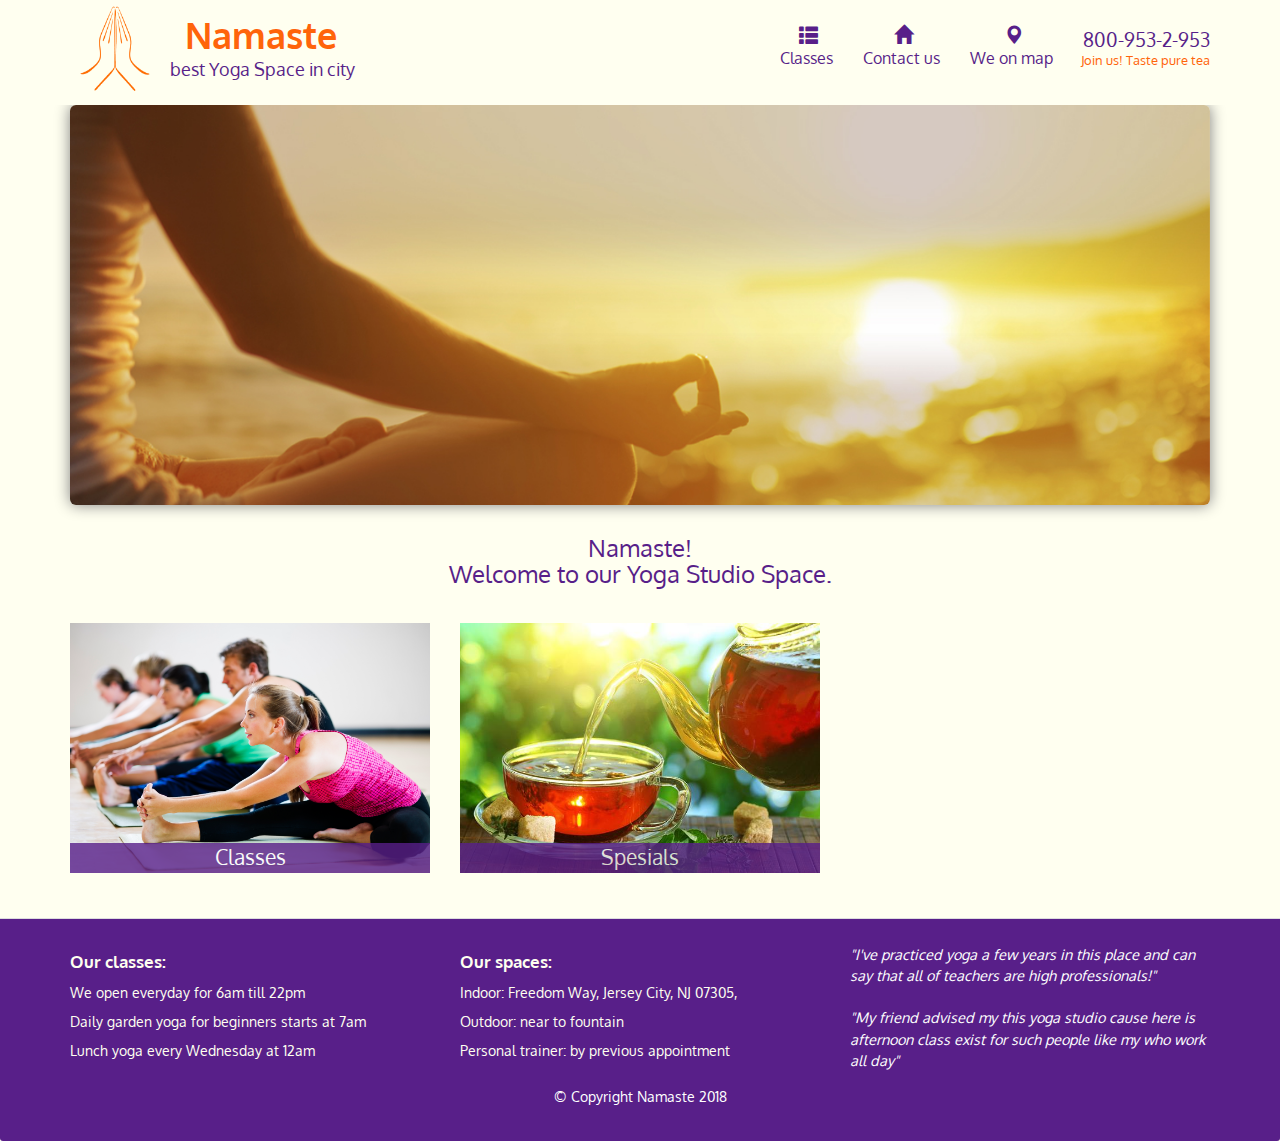
<file: index.html>
<!DOCTYPE html>
<html lang="en">
<head>
    <meta charset="utf-8"/>

    <meta http-equiv="X-UA-Compatible" content="IE=edge">
    <meta name="viewport" content="width=device-width, initial-scale=1">
    <title>NamasteBook</title>
    <link rel="stylesheet" href="css/bootstrap.min.css">
    <link rel="stylesheet" href="css/style.css">
    <link href="https://fonts.googleapis.com/css?family=Oxygen:300,400,700" rel="stylesheet">
</head>
<body>
<header>
    <nav id="header-nav" class="navbar navbar-default">
        <div class="container">
            <div class="navbar-header">
                <a href="index.html" class="pull-left visible-md visible-lg">
                    <div id="logo-img"></div>
                </a>
                <div class="navbar-brand">
                    <a href="index.html">
                        <h1>Namaste</h1>
                    </a>
                    <h2 class="hidden-xs">best Yoga Space in city</h2>
                    <h2 class="visible-xs">your yoga space</h2>
                </div>


                <button id="navbarToggle" type="button" class="navbar-toggle collapsed" data-toggle="collapse"
                        data-target="#collapsable-nav" aria-expanded="false">
                    <span class="sr-only">Toggle navigation</span>
                    <span class="icon-bar"></span>
                    <span class="icon-bar"></span>
                    <span class="icon-bar"></span>
                </button>
            </div>
            <div id="collapsable-nav" class="collapse navbar-collapse">
                <ul id="nav-list" class="nav navbar-nav navbar-right">
                    <li id="navHomebuttom" class="visible-xs active">
                        <a href="index.html"> <span class="glyphicon glyphicon-home"></span>Home
                        </a>
                    </li>
                    <li>
                        <a href="classes.html">
                            <span class="glyphicon glyphicon-th-list"></span>
                            <br class="hidden-xs">Classes
                        </a>
                    </li>
                    <li>
                        <a href="contact-us.html">
                            <span class="glyphicon glyphicon-home"></span>
                            <br class="hidden-xs">Contact us
                        </a>
                    </li>
                    <li>
                        <a href="map.html">
                            <span class="glyphicon glyphicon-map-marker"></span>
                            <br class="hidden-xs">We on map
                        </a>
                    </li>

                    <li id="phone" class="hidden-xs">
                        <a href="tel:800-953-2-953"><span>800-953-2-953</span>
                        </a>
                        <div>Join us! Taste pure tea</div>
                    </li>
                </ul>
            </div>


        </div>
    </nav>
</header>

<div id="call-btn" class="visible-xs">
    <a class="btn" href="tel:800-923-0-923"> <span class="glyphicon glyphicon-earphone"></span> 800-923-0-923</a>
</div>
<div id="xs-tea" class="text-center visible-xs">Free pure ceylon tea
</div>

<div id="main content" class="container">
    <div class="jumbotron">
        <img src="img/yoga768.jpg" alt="picture of Yogaspace" class="img-responsive visible-xs">
    </div>
    <div id="smalltext">
        <h3 style="text-align: center;">Namaste!<br>
            Welcome to our Yoga Studio Space.</h3>
    </div>
    <div id="home-tiles" class="row">
        <div class="col-md-4 col-sm-6 col-xs-12">
            <a href="classes.html">
                <div id="menu-tile"><span>Classes</span></div>
            </a>
        </div>

        <div class="col-md-4 col-sm-6 col-xs-12">
            <a href="classes.html">
                <div id="specials-tile"><span>Spesials</span></div>
            </a>
        </div>

        <div class="col-md-4 col-sm-12 col-xs-12">
            <a href="https://goo.gl/maps/MhmD2VG9BgB2" target="_blank">
                <div id="map-tile">
                    <iframe src="https://www.google.com/maps/embed?pb=!1m18!1m12!1m3!1d96765.32507429001!2d-74.1195658179493!3d40.719856639356095!2m3!1f0!2f0!3f0!3m2!1i1024!2i768!4f13.1!3m3!1m2!1s0x0%3A0xbd6035c2e0daafcc!2z0J_QsNGA0Log0JvQuNCx0LXRgNGC0Lgg0KHRgtGN0LnRgg!5e0!3m2!1sru!2sua!4v1479238368407"
                            width="100%" height="250" frameborder="0" style="border:0" allowfullscreen></iframe>
                    <span>map</span></div>

            </a>
        </div>
    </div>
</div>

<footer class="panel-footer">
    <div class="container">
        <div class="row">
            <section id="hours" class="col-sm-4">
                <span>Our classes:</span><br>
                We open everyday for 6am till 22pm<br>
                Daily garden yoga for beginners starts at 7am<br>
                Lunch yoga every Wednesday at 12am
                <hr class="visible-xs">
            </section>
            <section id="adress" class="col-sm-4">
                <span>Our spaces:</span><br>
                Indoor: Freedom Way, Jersey City, NJ 07305, <br>
                Outdoor: near to fountain<br>
                Personal trainer: by previous appointment
                <hr class="visible-xs">
            </section>
            <section id="testimonials" class="col-sm-4">
                <p>"I've practiced yoga a few years in this place and can say that all of teachers are high
                    professionals!"
                <p>
                <p>"My friend advised my this yoga studio cause here is afternoon class exist for such people like my
                    who work all day"</p>
            </section>
        </div>
        <div class="row">
            <div class="text-center">&copy; Copyright Namaste 2018</div>
        </div>
    </div>
</footer>

<script src="js/jquery-3.1.1.min.js"></script>
<script src="js/bootstrap.min.js"></script>
<script src="js/script.js"></script>

</body>
</html>
</file>
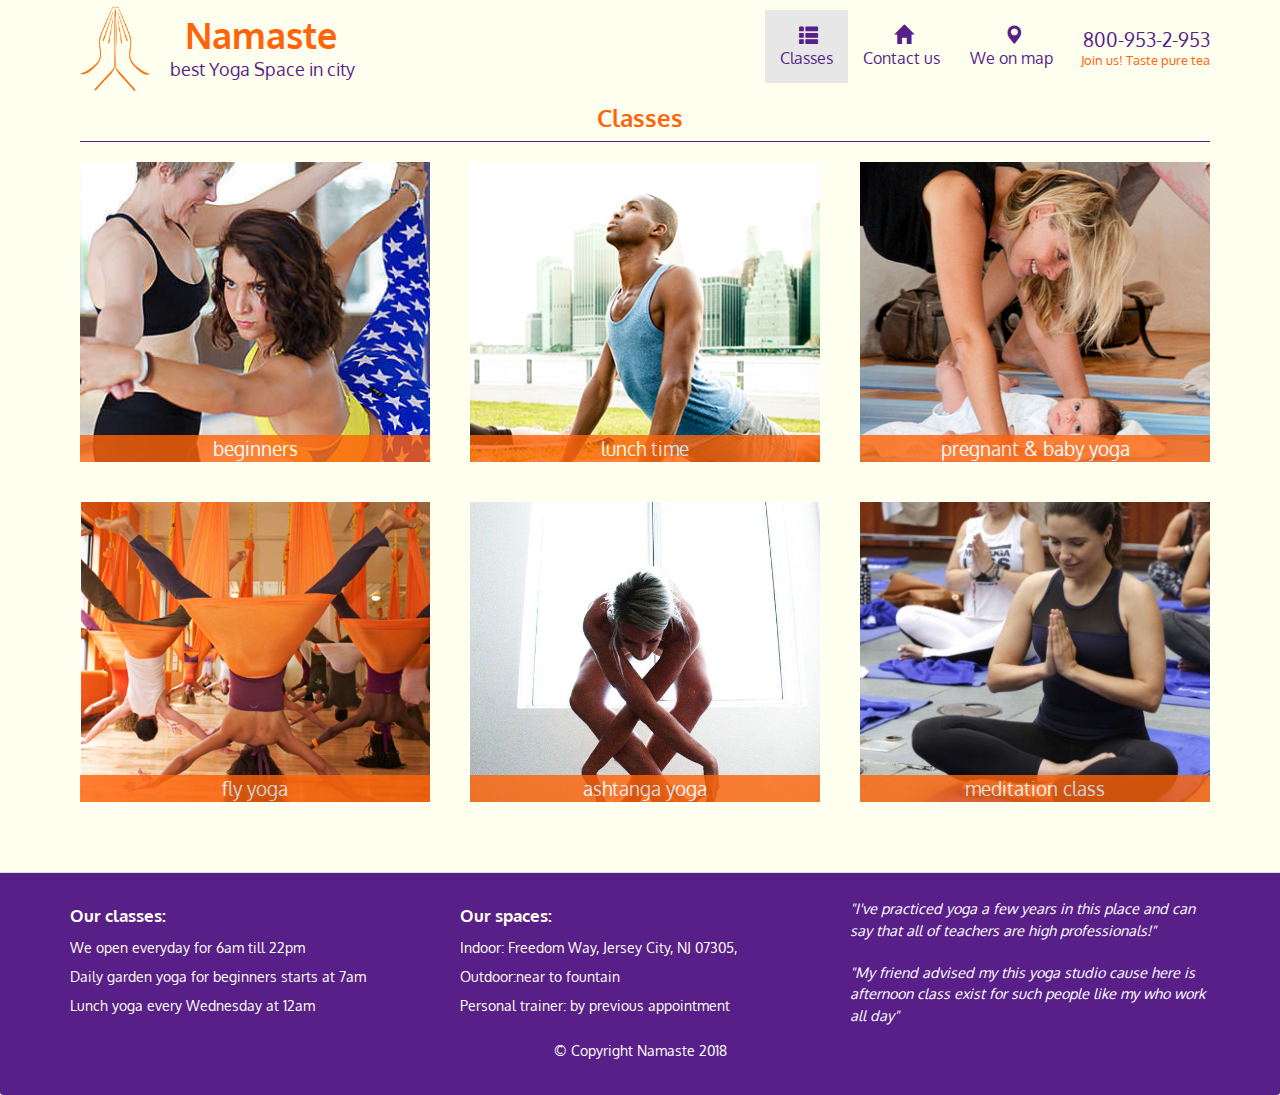
<file: classes.html>
<!DOCTYPE html>
<html lang="en">
<head>
    <meta charset="utf-8"/>

    <meta http-equiv="X-UA-Compatible" content="IE=edge">
    <meta name="viewport" content="width=device-width, initial-scale=1">
    <title>NamasteBook</title>
    <link rel="stylesheet" href="css/bootstrap.min.css">
    <link rel="stylesheet" href="css/style.css">
    <link href="https://fonts.googleapis.com/css?family=Oxygen:300,400,700" rel="stylesheet">
</head>
<body>
<header>
    <nav id="header-nav" class="navbar navbar-default">
        <div class="container">
            <div class="navbar-header">
                <a href="index.html" class="pull-left visible-md visible-lg">
                    <div id="logo-img"></div>
                </a>
                <div class="navbar-brand">
                    <a href="index.html">
                        <h1>Namaste</h1>
                    </a>
                    <h2 class="hidden-xs">best Yoga Space in city</h2>
                    <h2 class="visible-xs">your yoga space</h2>
                </div>


                <button type="button" class="navbar-toggle collapsed" data-toggle="collapse"
                        data-target="#collapsable-nav" aria-expanded="false">
                    <span class="sr-only">Toggle navigation</span>
                    <span class="icon-bar"></span>
                    <span class="icon-bar"></span>
                    <span class="icon-bar"></span>
                </button>
            </div>
            <div id="collapsable-nav" class="collapse navbar-collapse">
                <ul id="nav-list" class="nav navbar-nav navbar-right">
                    <li class="visible-xs">
                        <a href="index.html"> <span class="glyphicon glyphicon-home"></span>Home
                        </a>
                    </li>
                    <li class="active">
                        <a href="classes.html">
                            <span class="glyphicon glyphicon-th-list"></span>
                            <br class="hidden-xs">Classes
                        </a>
                    </li>
                    <li>
                        <a href="contact-us.html">
                            <span class="glyphicon glyphicon-home"></span>
                            <br class="hidden-xs">Contact us
                        </a>
                    </li>
                    <li>
                        <a href="map.html">
                            <span class="glyphicon glyphicon-map-marker"></span>
                            <br class="hidden-xs">We on map
                        </a>
                    </li>

                    <li id="phone" class="hidden-xs">
                        <a href="tel:800-953-2-953"><span>800-953-2-953</span>
                        </a>
                        <div>Join us! Taste pure tea</div>
                    </li>
                </ul>
            </div>


        </div>
    </nav>
</header>

<div id="call-btn" class="visible-xs">
    <a class="btn" href="tel:800-923-0-923"> <span class="glyphicon glyphicon-earphone"></span> 800-923-0-923</a>
</div>
<div id="xs-tea" class="text-center visible-xs">Free pure ceylon tea
</div>

<div id="main content" class="container">
    <h3 id="classes" class="text-center">Classes</h3>
    <hr class="classes-line">
    <section class="row">
        <div class="col-md-4 col-ssm-6">
            <a href="masters.html">
                <div class="classes-tile"><img src="img/beginners.jpg">
                    <span>Beginners</span>
                </div>
            </a>
        </div>
        <div class="col-md-4 col-ssm-6">
            <a href="masters.html">
                <div class="classes-tile"><img src="img/lunch.jpg">
                    <span>Lunch time</span>
                </div>
            </a>
        </div>
        <div class="col-md-4 col-ssm-6">
            <a href="masters.html">
                <div class="classes-tile"><img src="img/babyyoga.jpg">
                    <span>Pregnant & Baby Yoga</span>
                </div>
            </a>
        </div>
        <div class="col-md-4 col-ssm-6">
            <a href="masters.html">
                <div class="classes-tile"><img src="img/flyyoga.png">
                    <span>Fly Yoga</span>
                </div>
            </a>
        </div>
        <div class="col-md-4 col-ssm-6">
            <a href="masters.html">
                <div class="classes-tile"><img src="img/yogalunchtime.jpg">
                    <span>Ashtanga Yoga</span>
                </div>
            </a>
        </div>
        <div class="col-md-4 col-ssm-6">
            <a href="masters.html">
                <div class="classes-tile"><img src="img/meditation.jpg">
                    <span>Meditation Class</span>
                </div>
            </a>
        </div>
    </section>
</div>

<footer class="panel-footer">
    <div class="container">
        <div class="row">
            <section id="hours" class="col-sm-4">
                <span>Our classes:</span><br>
                We open everyday for 6am till 22pm<br>
                Daily garden yoga for beginners starts at 7am<br>
                Lunch yoga every Wednesday at 12am
                <hr class="visible-xs">
            </section>
            <section id="adress" class="col-sm-4">
                <span>Our spaces:</span><br>
                Indoor: Freedom Way, Jersey City, NJ 07305, <br>
                Outdoor:near to fountain<br>
                Personal trainer: by previous appointment
                <hr class="visible-xs">
            </section>
            <section id="testimonials" class="col-sm-4">
                <p>"I've practiced yoga a few years in this place and can say that all of teachers are high
                    professionals!"
                <p>
                <p>"My friend advised my this yoga studio cause here is afternoon class exist for such people like my
                    who work all day"</p>
            </section>
        </div>
        <div class="row">
            <div class="text-center">&copy; Copyright Namaste 2018</div>
        </div>
    </div>
</footer>

<script src="js/jquery-3.1.1.min.js"></script>
<script src="js/bootstrap.min.js"></script>
<script src="js/script.js"></script>

</body>
</html>
</file>
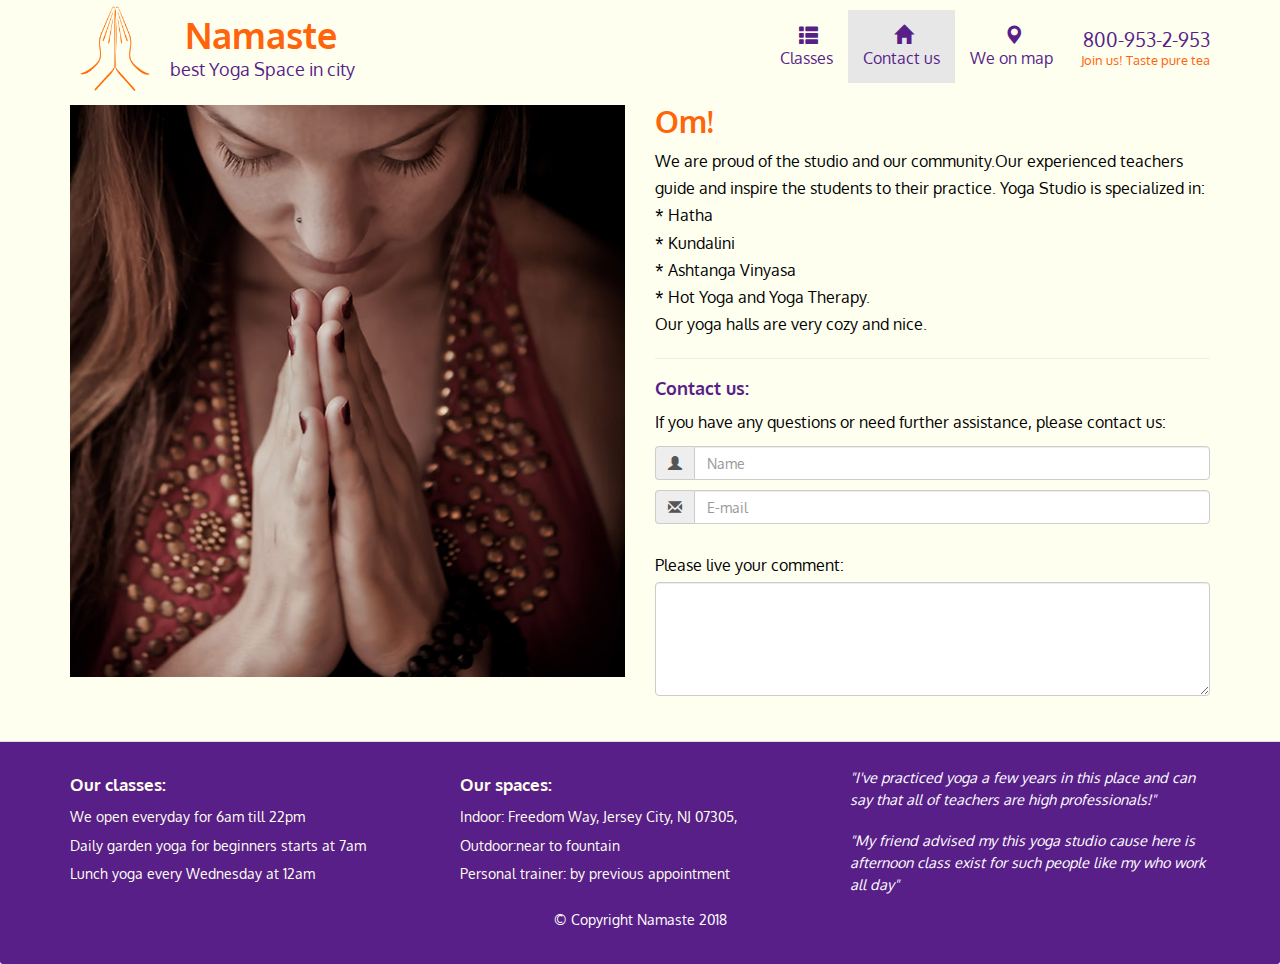
<file: contact-us.html>
<!DOCTYPE html>
<html lang="en">
<head>
    <meta charset="utf-8"/>

    <meta http-equiv="X-UA-Compatible" content="IE=edge">
    <meta name="viewport" content="width=device-width, initial-scale=1">
    <title>NamasteBook</title>
    <link rel="stylesheet" href="css/bootstrap.min.css">
    <link rel="stylesheet" href="css/style.css">
    <link href="https://fonts.googleapis.com/css?family=Oxygen:300,400,700" rel="stylesheet">
</head>
<body>
<header>
    <nav id="header-nav" class="navbar navbar-default">
        <div class="container">
            <div class="navbar-header">
                <a href="index.html" class="pull-left visible-md visible-lg">
                    <div id="logo-img"></div>
                </a>
                <div class="navbar-brand">
                    <a href="index.html">
                        <h1>Namaste</h1>
                    </a>
                    <h2 class="hidden-xs">best Yoga Space in city</h2>
                    <h2 class="visible-xs">your yoga space</h2>
                </div>


                <button id="navbarToggle" type="button" class="navbar-toggle collapsed" data-toggle="collapse"
                        data-target="#collapsable-nav" aria-expanded="false">
                    <span class="sr-only">Toggle navigation</span>
                    <span class="icon-bar"></span>
                    <span class="icon-bar"></span>
                    <span class="icon-bar"></span>
                </button>
            </div>
            <div id="collapsable-nav" class="collapse navbar-collapse">
                <ul id="nav-list" class="nav navbar-nav navbar-right">
                    <li id="navHomebuttom" class="visible-xs ">
                        <a href="index.html"> <span class="glyphicon glyphicon-home"></span>Home
                        </a>
                    </li>
                    <li>
                        <a href="classes.html">
                            <span class="glyphicon glyphicon-th-list"></span>
                            <br class="hidden-xs">Classes
                        </a>
                    </li>
                    <li class="active">
                        <a href="contact-us.html">
                            <span class="glyphicon glyphicon-home"></span>
                            <br class="hidden-xs active">Contact us
                        </a>
                    </li>
                    <li>
                        <a href="map.html">
                            <span class="glyphicon glyphicon-map-marker"></span>
                            <br class="hidden-xs">We on map
                        </a>
                    </li>

                    <li id="phone" class="hidden-xs">
                        <a href="tel:800-953-2-953"><span>800-953-2-953</span>
                        </a>
                        <div>Join us! Taste pure tea</div>
                    </li>
                </ul>
            </div>


        </div>
    </nav>
</header>

<div id="call-btn" class="visible-xs">
    <a class="btn" href="tel:800-923-0-923"> <span class="glyphicon glyphicon-earphone"></span> 800-923-0-923</a>
</div>
<div id="xs-tea" class="text-center visible-xs">Free pure ceylon tea
</div>

<div id="main content" class="container">
    <div class="row">
        <div class="col-lg-6 col-md-6 col-sm-12 col-xs-12 col-ssm-12 ">
            <div class="contactpic text-center"><img src="img/namaste-artful-impressions_web.jpg"></div>
        </div>
        <div class="col-lg-6 col-md-6 col-sm-12 col-xs-12 .col-ssm-12  contact">
            <h2>Om!</h2>
            <p>We are proud of the studio and our community.Our experienced teachers guide and inspire the students to
                their practice.
                Yoga Studio is specialized in: <br>* Hatha<br>* Kundalini<br>* Ashtanga Vinyasa<br>* Hot Yoga and Yoga
                Therapy.<br>
                Our yoga halls are very cozy and nice.</p>
            <hr>
            <h4>Contact us:</h4>
            <p> If you have any questions or need further
                assistance, please contact us:</p>
            <div class="input-group">
                <span class="input-group-addon none glyphicon glyphicon-user" id="basic-addon1"></span>
                <input class="form-control" placeholder="Name" aria-describedby="basic-addon1">
            </div>
            <div class="input-group">
                <span class="input-group-addon glyphicon glyphicon-envelope" id="basic-addon2"></span>
                <input class="form-control" placeholder="E-mail" aria-describedby="basic-addon2">
            </div>
            <div class="form-group">
                <label class="comment" for="comment">Please live your comment:</label>
                <textarea class="form-control" rows="5" id="comment"></textarea>
            </div>

        </div>
    </div>
</div>

<footer class="panel-footer">
    <div class="container">
        <div class="row">
            <section id="hours" class="col-sm-4">
                <span>Our classes:</span><br>
                We open everyday for 6am till 22pm<br>
                Daily garden yoga for beginners starts at 7am<br>
                Lunch yoga every Wednesday at 12am
                <hr class="visible-xs">
            </section>
            <section id="adress" class="col-sm-4">
                <span>Our spaces:</span><br>
                Indoor: Freedom Way, Jersey City, NJ 07305, <br>
                Outdoor:near to fountain<br>
                Personal trainer: by previous appointment
                <hr class="visible-xs">
            </section>
            <section id="testimonials" class="col-sm-4">
                <p>"I've practiced yoga a few years in this place and can say that all of teachers are high
                    professionals!"
                <p>
                <p>"My friend advised my this yoga studio cause here is afternoon class exist for such people like my
                    who work all day"</p>
            </section>
        </div>
        <div class="row">
            <div class="text-center">&copy; Copyright Namaste 2018</div>
        </div>
    </div>
</footer>

<script src="js/jquery-3.1.1.min.js"></script>
<script src="js/bootstrap.min.js"></script>
<script src="js/script.js"></script>

</body>
</html>
</file>
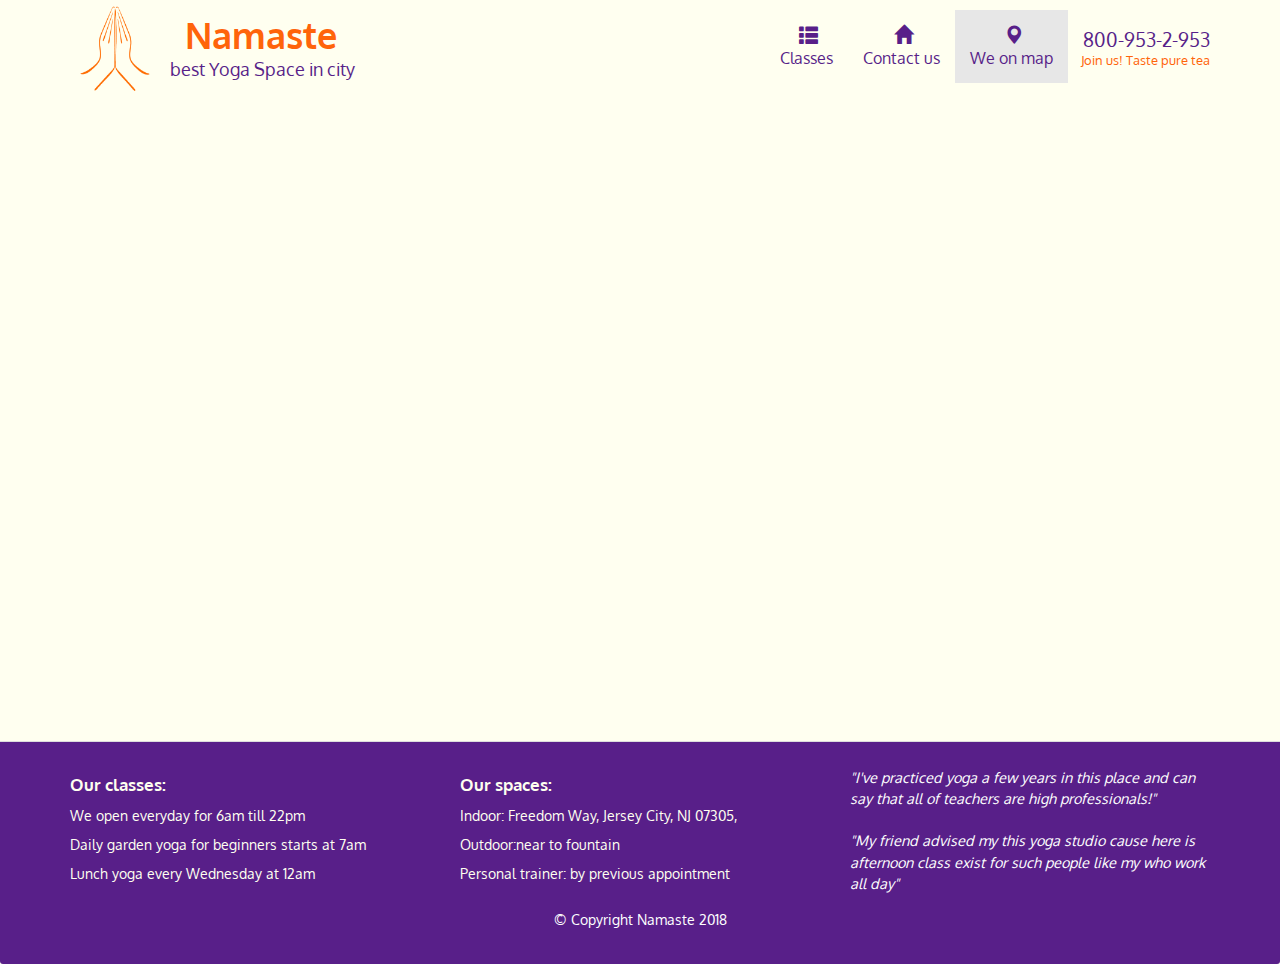
<file: map.html>
<!DOCTYPE html>
<html lang="en">
<head>
    <meta charset="utf-8"/>

    <meta http-equiv="X-UA-Compatible" content="IE=edge">
    <meta name="viewport" content="width=device-width, initial-scale=1">
    <title>NamasteBook</title>
    <link rel="stylesheet" href="css/bootstrap.min.css">
    <link rel="stylesheet" href="css/style.css">
    <link href="https://fonts.googleapis.com/css?family=Oxygen:300,400,700" rel="stylesheet">
</head>
<body>
<header>
    <nav id="header-nav" class="navbar navbar-default">
        <div class="container">
            <div class="navbar-header">
                <a href="index.html" class="pull-left visible-md visible-lg">
                    <div id="logo-img"></div>
                </a>
                <div class="navbar-brand">
                    <a href="index.html">
                        <h1>Namaste</h1>
                    </a>
                    <h2 class="hidden-xs">best Yoga Space in city</h2>
                    <h2 class="visible-xs">your yoga space</h2>
                </div>


                <button id="navbarToggle" type="button" class="navbar-toggle collapsed" data-toggle="collapse"
                        data-target="#collapsable-nav" aria-expanded="false">
                    <span class="sr-only">Toggle navigation</span>
                    <span class="icon-bar"></span>
                    <span class="icon-bar"></span>
                    <span class="icon-bar"></span>
                </button>
            </div>
            <div id="collapsable-nav" class="collapse navbar-collapse">
                <ul id="nav-list" class="nav navbar-nav navbar-right">
                    <li id="navHomebuttom" class="visible-xs active">
                        <a href="index.html"> <span class="glyphicon glyphicon-home"></span>Home
                        </a>
                    </li>
                    <li>
                        <a href="classes.html">
                            <span class="glyphicon glyphicon-th-list"></span>
                            <br class="hidden-xs">Classes
                        </a>
                    </li>
                    <li>
                        <a href="contact-us.html">
                            <span class="glyphicon glyphicon-home"></span>
                            <br class="hidden-xs">Contact us
                        </a>
                    </li>
                    <li class="active">
                        <a href="map.html">
                            <span class="glyphicon glyphicon-map-marker"></span>
                            <br class="hidden-xs">We on map
                        </a>
                    </li>

                    <li id="phone" class="hidden-xs">
                        <a href="tel:800-953-2-953"><span>800-953-2-953</span>
                        </a>
                        <div>Join us! Taste pure tea</div>
                    </li>
                </ul>
            </div>


        </div>
    </nav>
</header>

<div id="call-btn" class="visible-xs">
    <a class="btn" href="tel:800-923-0-923"> <span class="glyphicon glyphicon-earphone"></span> 800-923-0-923</a>
</div>
<div id="xs-tea" class="text-center visible-xs">Free pure ceylon tea
</div>


<div class="container">
    <div class="row">
        <a href="https://goo.gl/maps/MhmD2VG9BgB2" target="_blank">
            <iframe src="https://www.google.com/maps/embed?pb=!1m14!1m8!1m3!1d12098.876139898166!2d-74.06429378637637!3d40.70218516775915!3m2!1i1024!2i768!4f13.1!3m3!1m2!1s0x0%3A0xbd6035c2e0daafcc!2sLiberty+State+Park!5e0!3m2!1sen!2sus!4v1482869691031"
                    width="100%" height="600" frameborder="0" style="border:0" allowfullscreen></iframe>
        </a>
    </div>
</div>

<footer class="panel-footer">
    <div class="container">
        <div class="row">
            <section id="hours" class="col-sm-4">
                <span>Our classes:</span><br>
                We open everyday for 6am till 22pm<br>
                Daily garden yoga for beginners starts at 7am<br>
                Lunch yoga every Wednesday at 12am
                <hr class="visible-xs">
            </section>
            <section id="adress" class="col-sm-4">
                <span>Our spaces:</span><br>
                Indoor: Freedom Way, Jersey City, NJ 07305, <br>
                Outdoor:near to fountain<br>
                Personal trainer: by previous appointment
                <hr class="visible-xs">
            </section>
            <section id="testimonials" class="col-sm-4">
                <p>"I've practiced yoga a few years in this place and can say that all of teachers are high
                    professionals!"
                <p>
                <p>"My friend advised my this yoga studio cause here is afternoon class exist for such people like my
                    who work all day"</p>
            </section>
        </div>
        <div class="row">
            <div class="text-center">&copy; Copyright Namaste 2018</div>
        </div>
    </div>
</footer>

<script src="js/jquery-3.1.1.min.js"></script>
<script src="js/bootstrap.min.js"></script>
<script src="js/script.js"></script>

</body>
</html>
</file>
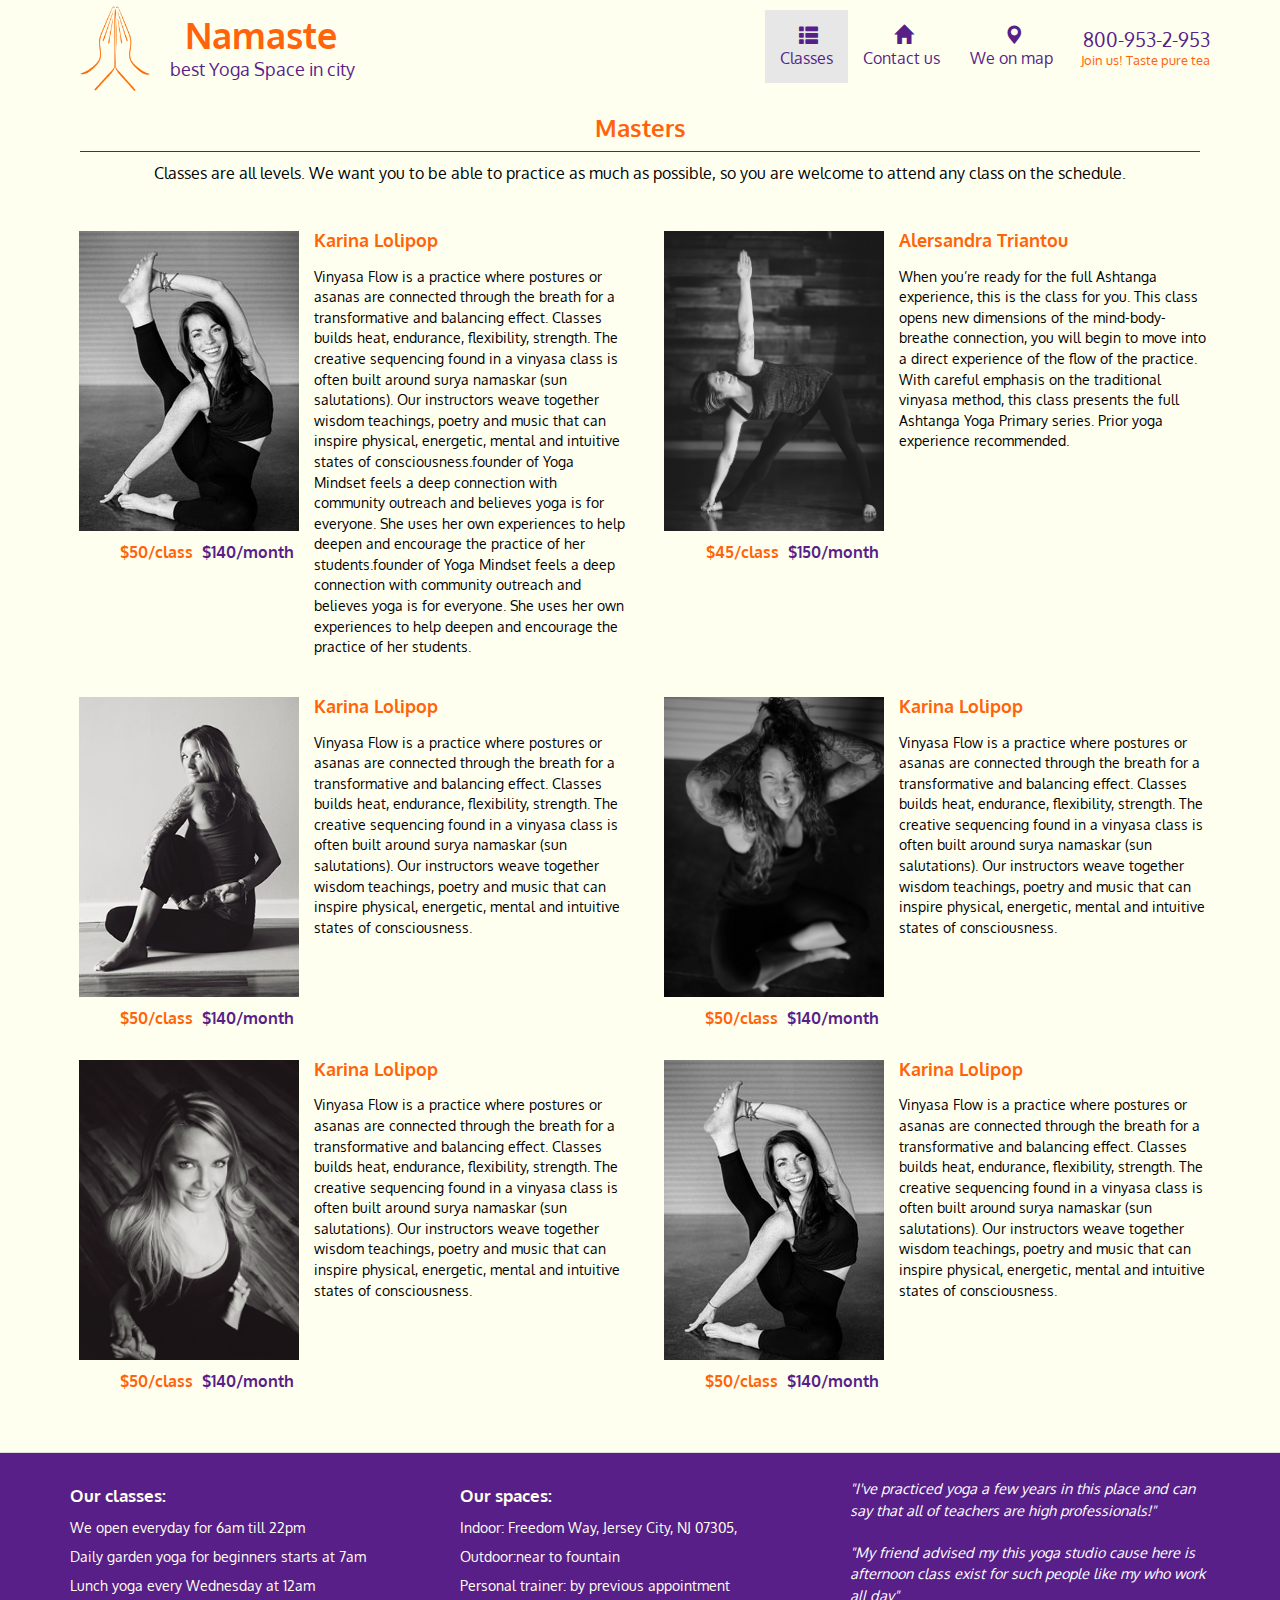
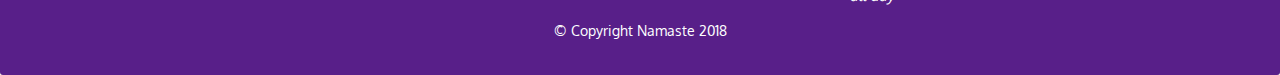
<file: masters.html>
<!DOCTYPE html>
<html lang="en">
<head>
    <meta charset="utf-8"/>

    <meta http-equiv="X-UA-Compatible" content="IE=edge">
    <meta name="viewport" content="width=device-width, initial-scale=1">
    <title>NamasteBook</title>
    <link rel="stylesheet" href="css/bootstrap.min.css">
    <link rel="stylesheet" href="css/style.css">
    <link href="https://fonts.googleapis.com/css?family=Oxygen:300,400,700" rel="stylesheet">
</head>
<body>
<header>
    <nav id="header-nav" class="navbar navbar-default">
        <div class="container">
            <div class="navbar-header">
                <a href="index.html" class="pull-left visible-md visible-lg">
                    <div id="logo-img"></div>
                </a>
                <div class="navbar-brand">
                    <a href="index.html">
                        <h1>Namaste</h1>
                    </a>
                    <h2 class="hidden-xs">best Yoga Space in city</h2>
                    <h2 class="visible-xs">your yoga space</h2>
                </div>


                <button type="button" class="navbar-toggle collapsed" data-toggle="collapse"
                        data-target="#collapsable-nav" aria-expanded="false">
                    <span class="sr-only">Toggle navigation</span>
                    <span class="icon-bar"></span>
                    <span class="icon-bar"></span>
                    <span class="icon-bar"></span>
                </button>
            </div>
            <div id="collapsable-nav" class="collapse navbar-collapse">
                <ul id="nav-list" class="nav navbar-nav navbar-right">
                    <li class="visible-xs">
                        <a href="index.html"> <span class="glyphicon glyphicon-home"></span>Home
                        </a>
                    </li>
                    <li id="classesButton" class="active">
                        <a href="classes.html">
                            <span class="glyphicon glyphicon-th-list"></span>
                            <br class="hidden-xs">Classes
                        </a>
                    </li>
                    <li>
                        <a href="contact-us.html">
                            <span class="glyphicon glyphicon-home"></span>
                            <br class="hidden-xs">Contact us
                        </a>
                    </li>
                    <li>
                        <a href="map.html">
                            <span class="glyphicon glyphicon-map-marker"></span>
                            <br class="hidden-xs">We on map
                        </a>
                    </li>

                    <li id="phone" class="hidden-xs">
                        <a href="tel:800-953-2-953"><span>800-953-2-953</span>
                        </a>
                        <div>Join us! Taste pure tea</div>
                    </li>
                </ul>
            </div>


        </div>
    </nav>
</header>

<div id="call-btn" class="visible-xs">
    <a class="btn" href="tel:800-923-0-923"> <span class="glyphicon glyphicon-earphone"></span> 800-923-0-923</a>
</div>
<div id="xs-tea" class="text-center visible-xs">Free pure ceylon tea
</div>


<div id="main content" class="container">
    <h3 class="text-center" id="masters">Masters</h3>
    <hr class="master-line">
    <div class="text-center">Classes are all levels. We want you to be able to practice as much as possible, so you are
        welcome to attend any class on the schedule.
    </div>
    <br>
    <br>
    <section class="row">
        <div class="teachers col-md-6">
            <div class="row">
                <div class="col-sm-5">
                    <div class="teacher-photo">
                        <img src="img/Yogamaster1.jpg" alt="teacher">
                    </div>
                    <div class="teacher-price">$50/class
                        <span>$140/month</span>
                    </div>
                </div>
                <div class="teacher-description col-sm-7">
                    <h4 class="teachers">Karina Lolipop</h4>
                    <p class="classes-detail">Vinyasa Flow is a practice where postures or asanas are connected through
                        the breath for a transformative and balancing effect. Classes builds heat, endurance,
                        flexibility,
                        strength. The creative sequencing found in a vinyasa class is often built around surya namaskar
                        (sun salutations). Our instructors weave together wisdom teachings, poetry and music that can
                        inspire
                        physical, energetic, mental and intuitive states of consciousness.founder of Yoga Mindset feels
                        a deep connection with community outreach and believes yoga is for everyone. She uses her own
                        experiences to
                        help deepen and encourage the practice of her students.founder of Yoga Mindset feels a deep
                        connection with community outreach and believes yoga is for everyone. She uses her own
                        experiences to help
                        deepen and encourage the practice of her students.
                    </p>
                </div>
            </div>
            <hr class="visible-xs">
        </div>

        <div class="teachers col-md-6">
            <div class="row">
                <div class="col-sm-5">
                    <div class="teacher-photo">
                        <img src="img/yogamaster3.jpg" alt="teacher">
                    </div>
                    <div class="teacher-price">$45/class
                        <span>$150/month</span>
                    </div>
                </div>

                <div class="teacher-description col-sm-7">
                    <h4 class="teachers">Alersandra Triantou</h4>
                    <p class="classes-detail">When you’re ready for the full Ashtanga experience, this is the class for
                        you. This class opens new dimensions of the mind-body-breathe connection, you will begin to move
                        into a
                        direct experience of the flow of the practice. With careful emphasis on the traditional vinyasa
                        method, this class presents the full Ashtanga Yoga Primary series. Prior yoga experience
                        recommended.
                </div>
            </div>
            <hr class="visible-xs">
        </div>
        <div class="clearfix visible-lg-block visible-md-block "></div>
        <div class="teachers col-md-6">
            <div class="row">
                <div class="col-sm-5">
                    <div class="teacher-photo">
                        <img src="img/yogamaster4.jpg" alt="teacher">
                    </div>
                    <div class="teacher-price">$50/class
                        <span>$140/month</span>
                    </div>
                </div>
                <div class="teacher-description col-sm-7">
                    <h4 class="teachers">Karina Lolipop</h4>
                    <p class="classes-detail">Vinyasa Flow is a practice where postures or asanas are connected through
                        the breath for a transformative and balancing effect. Classes builds heat, endurance,
                        flexibility,
                        strength. The creative sequencing found in a vinyasa class is often built around surya namaskar
                        (sun salutations). Our instructors weave together wisdom teachings, poetry and music that can
                        inspire
                        physical, energetic, mental and intuitive states of consciousness.
                    </p>
                </div>
            </div>
            <hr class="visible-xs">
        </div>

        <div class="teachers col-md-6">
            <div class="row">
                <div class="col-sm-5">
                    <div class="teacher-photo">
                        <img src="img/yogamaster5.jpg" alt="teacher">
                    </div>
                    <div class="teacher-price">$50/class
                        <span>$140/month</span>
                    </div>
                </div>
                <div class="teacher-description col-sm-7">
                    <h4 class="teachers">Karina Lolipop</h4>
                    <p class="classes-detail">Vinyasa Flow is a practice where postures or asanas are connected through
                        the breath for a transformative and balancing effect. Classes builds heat, endurance,
                        flexibility,
                        strength. The creative sequencing found in a vinyasa class is often built around surya namaskar
                        (sun salutations). Our instructors weave together wisdom teachings, poetry and music that can
                        inspire
                        physical, energetic, mental and intuitive states of consciousness.
                    </p>
                </div>
            </div>
            <hr class="visible-xs">
        </div>
        <div class="clearfix visible-lg-block visible-md-block "></div>

        <div class="teachers col-md-6">
            <div class="row">
                <div class="col-sm-5">
                    <div class="teacher-photo">
                        <img src="img/yogamaster2.png" alt="teacher">
                    </div>
                    <div class="teacher-price">$50/class
                        <span>$140/month</span>
                    </div>
                </div>
                <div class="teacher-description col-sm-7">
                    <h4 class="teachers">Karina Lolipop</h4>
                    <p class="classes-detail">Vinyasa Flow is a practice where postures or asanas are connected through
                        the breath for a transformative and balancing effect. Classes builds heat, endurance,
                        flexibility,
                        strength. The creative sequencing found in a vinyasa class is often built around surya namaskar
                        (sun salutations). Our instructors weave together wisdom teachings, poetry and music that can
                        inspire
                        physical, energetic, mental and intuitive states of consciousness.
                    </p>
                </div>
            </div>
            <hr class="visible-xs">
        </div>

        <div class="teachers col-md-6">
            <div class="row">
                <div class="col-sm-5">
                    <div class="teacher-photo">
                        <img src="img/Yogamaster1.jpg" alt="teacher">
                    </div>
                    <div class="teacher-price">$50/class
                        <span>$140/month</span>
                    </div>
                </div>
                <div class="teacher-description col-sm-7">
                    <h4 class="teachers">Karina Lolipop</h4>
                    <p class="classes-detail">Vinyasa Flow is a practice where postures or asanas are connected through
                        the breath for a transformative and balancing effect. Classes builds heat, endurance,
                        flexibility,
                        strength. The creative sequencing found in a vinyasa class is often built around surya namaskar
                        (sun salutations). Our instructors weave together wisdom teachings, poetry and music that can
                        inspire
                        physical, energetic, mental and intuitive states of consciousness.
                    </p>
                </div>
            </div>
            <hr class="visible-xs">
        </div>
        <div class="clearfix visible-lg-block visible-md-block "></div>
    </section>
</div>


<footer class="panel-footer">
    <div class="container">
        <div class="row">
            <section id="hours" class="col-sm-4">
                <span>Our classes:</span><br>
                We open everyday for 6am till 22pm<br>
                Daily garden yoga for beginners starts at 7am<br>
                Lunch yoga every Wednesday at 12am
                <hr class="visible-xs">
            </section>
            <section id="adress" class="col-sm-4">
                <span>Our spaces:</span><br>
                Indoor: Freedom Way, Jersey City, NJ 07305, <br>
                Outdoor:near to fountain<br>
                Personal trainer: by previous appointment
                <hr class="visible-xs">
            </section>
            <section id="testimonials" class="col-sm-4">
                <p>"I've practiced yoga a few years in this place and can say that all of teachers are high
                    professionals!"
                <p>
                <p>"My friend advised my this yoga studio cause here is afternoon class exist for such people like my
                    who work all day"</p>
            </section>
        </div>
        <div class="row">
            <div class="text-center">&copy; Copyright Namaste 2018</div>
        </div>
    </div>
</footer>

<script src="js/jquery-3.1.1.min.js"></script>
<script src="js/bootstrap.min.js"></script>
<script src="js/script.js"></script>

</body>
</html>
</file>
<file: css/style.css>
body {
  font-size: 16px;
  color: #000000;
  background-color: #fffff0;
  font-family: 'Oxygen', sans-serif;
}

#header-nav {
  background-color: #fffff0;
  border: 0;
  border-radius: 0;
  padding-bottom: 10px;
  margin-bottom: 0;
}

#logo-img {
  background: url("../img/namastelogo.png") no-repeat;
  background-size: contain;
  width: 100px;
  height: 90px;
  margin-top: 5px;
}

.navbar-brand h1 {
  color: #ff640a;
  font-weight: bold;
  margin-top: 0px;
  /*padding-left: 5px;*/
  margin-left: 15px;
  margin-bottom: 5px;
}

.navbar-brand a:hover {
  color: transparent;
}

.navbar-brand h2 {
  color: #581f89;
  text-align: center;
  margin: 0;
  padding: 0;
  font-size: 18px;
  /*font-weight: bold;*/
}

#nav-list {
  margin: 10px 0 10px 10px;
}

#nav-list a {
  color: #581f89;
  text-align: center;
}

#nav-list a:hover {
  background: #ff640a;
}

#nav-list #phone a:hover {
  background: none;
}

#nav-list a span {
  font-size: 1.2em;
  left: 2px;
}

#phone {
  margin-top: 5px;
}

#phone a {
  text-align: right;
  padding-bottom: 0;
  padding-right: 0;
}

#phone div {
  color: #ff640a;
  text-align: right;
  font-size: 0.8em;
}

.navbar-header button.navbar-toggle, .navbar-header .icon-bar {
  border: 1px solid #ff640a;
}

.navbar-header button.navbar-toggle {
  clear: both;
  margin-top: -30px;
}

#collapsable-nav {
  padding-right: 0;
}

#call-btn {
  text-align: center;
}

#call-btn .btn {
  font-size: 1.1em;
  font-weight: bold;
  color: #581f89;
  border: 1px solid #581f89;
  margin-top: 0;
}

#call-btn .glyphicon {
  color: #ff640a;
}

#xs-tea {
  color: #581f89;
  font-size: 0.9em;
  font-weight: bold;
  margin-top: 5px;
  margin-bottom: 15px;
}

#menu-tile, #specials-tile, #map-tile {
  height: 250px;
  width: 100%;
  position: relative;
  overflow: hidden;
  margin-bottom: 15px;
}

#menu-tile:hover, #specials-tile:hover, #map-tile:hover {
  box-shadow: 0 1px 5px 1px #cccccc;
}

#menu-tile {
  background: url("../img/yoga-for-every-person.jpg") no-repeat;
  background-position: center;
  background-size: cover;
}

#specials-tile {
  background: url("../img/green-tea-alamy-large.jpg") no-repeat;
  background-position: center;
  background-size: cover;
}

#menu-tile span, #specials-tile span, #map-tile span {
  bottom: 0px;
  position: absolute;
  text-align: center;
  text-transform: capitalize;
  width: 100%;
  font-size: 1.3em;
  color: #ffffff;
  background-color: #581f89;
  opacity: .8;
}

/*Contact us*/
.contactpic img {
  height: 590px;
  width: 560px;
}

.contact h2 {
  color: #ff640a;
  font-weight: bold;
  padding-top: 0;
  margin-top: 0;
}

.contact p {
  line-height: 1.7;
}

.contact h4 {
  color: #581f89;
  font-weight: bold;
}

.input-group {
  margin-bottom: 10px;
}

.glyphicon {
  position: inherit;
  top: inherit;
}

.comment {
  font-weight: 500;
  margin-top: 20px;
}

/*END HEADER*/
.panel-footer {
  margin-top: 30px;
  color: #ffffff;
  background-color: #581f89;
  padding-top: 25px;
  padding-bottom: 30px;
  font-size: .9em;
  line-height: 2;
}

#adress span, #hours span {
  color: #fffff0;
  font-size: 1.2em;
  font-weight: bold;
}

#adress, #hours {
  color: #fffff0;
}

#testimonials {
  font-style: italic;
  line-height: 1.5;
}

#testimonials p:nth-child(2) {
  margin-top: 20px;
}

#classes, #masters {
  font-weight: bold;
  color: #ff640a;
  margin: 0px 15px 0 15px;
}

/*Classes&Schedule*/
.classes-tile {
  position: relative;
  overflow: hidden;
  margin: 0px 0 40px 10px;
  padding-bottom: 5px;
  width: 350px;
  height: 300px;
}

hr.classes-line {
  margin: 10px 10px 20px 10px;
  border-top: 1px solid #581f89;
}

.classes-tile span {
  position: absolute;
  width: 100%;
  text-align: center;
  font-size: 1.2em;
  text-transform: lowercase;
  background-color: #ff640a;
  color: #ffffff;
  opacity: .8;
  bottom: 0;
  right: 0;
}

.classes-tile span:hover {
  position: absolute;
  width: 100%;
  text-align: center;
  font-size: 1.2em;
  text-transform: lowercase;
  background-color: #581f89;
  color: #ffffff;
  opacity: .8;
  bottom: 0;
  right: 0;
}

.classes-tile:hover {
  box-shadow: 0 1px 5px 1px #9d9d9d;
}

/*-SINGLE-*/

.teachers {
  margin-bottom: 30px;
}

#masters {
  font-weight: bold;
  color: #ff640a;
  margin: 10px auto;
}

hr.master-line {
  margin: 10px 10px 10px 10px;
  border-top: 1px solid #581f89;
}

#smalltext {
  margin-bottom: 35px;
  font-size: 0.9em;
  color: #581f89;
  font-weight: bold;
}

.teachers h4 {
  padding: 0;
  margin-top: 0;
  margin-bottom: 15px;
  color: #ff640a;
  font-weight: bold;
}

.teachers hr {
  width: 80%;
  border-top: 1px solid #581f89;
}

.teachers .teacher-price {
  margin-right: -10px;
  text-align: right;
  color: #ff640a;
  font-weight: bold;
}

.teachers .teacher-price span {
  margin-left: 5px;
  text-align: right;
  color: #581f89;
  font-weight: bold;
}

.teacher-photo {
  position: relative;
  overflow: hidden;
  padding: 0;
  margin-right: -15px;
  margin-left: auto;
  margin-bottom: 10px;
  width: 220px;
  height: 300px;
}

.teacher-photo img {
  width: 100%;
}

.teacher-photo div {
  position: absolute;
  bottom: 0;
  right: 0;
  background-color: #ff640a;
  text-align: center;
  opacity: 0.7;
  width: 50px;
  height: 30px;
  color: white;
}

.classes-detail {
  font-size: 0.9em;
  /*color: #581f89;*/
  /*font-weight: bold;*/
}

.classes-tile img {
  width: 100%;
}

.contactpic img {
  width: 100%;
  height: auto;
}

/***Large devices only****/
@media (min-width: 1200px) {
  .container .jumbotron {
    background: url("../img/img-yoga.jpg") no-repeat;
    height: 400px;
    box-shadow: 0 0 15px grey;
    background-size: cover;
  }

  hr.classes-line {
    margin: 10px 0px 20px 10px;
  }
}

/***Medium devices only****/
@media (min-width: 992px) and (max-width: 1199px) {

  .container .jumbotron {
    background: url("../img/yoga992.jpg") no-repeat;
    height: 558px;
    box-shadow: 0 0 15px grey;
    background-size: cover;
  }

  .classes-tile {
    width: 285px;
    margin: 0px 5px 20px 5px;
  }

  .teacher-photo {
    height: 300px;
    width: 100%;
  }

  .teacher-photo img {
    height: 100%;
    width: auto;
  }

  .teacher-price {
    margin-left: 7px;
  }
}

/***Small devices only****/
@media (min-width: 768px) and (max-width: 992px) {

  .container .jumbotron {
    background: url("../img/yoga768.jpg") no-repeat;
    height: 432px;
    box-shadow: 0 0 15px grey;
    background-size: cover;
  }

  .col-ssm-6 {
    position: relative;
    min-height: 1px;
    padding-right: 15px;
    padding-left: 15px;
    float: left;
    width: 50%
  }

  .classes-tile {
    width: 325px;
    margin: 0px 10px 20px 10px;;
  }

  #nav-list {
    margin: 12px 0 0 0;
  }

  .contactpic {
    margin-bottom: 20px;
  }

  .contact h2 {
    text-align: center;
  }
}

/***ExtraSmall devices only****/
@media (max-width: 767px) {

  .navbar-brand h1 {
    margin-bottom: 0px;
    font-size: 27px;
    float: left;
  }

  .navbar-brand h2 {
    padding: 7px 0 10px 5px;
    font-size: 14px;
    font-weight: bold;
    text-align: center;
  }

  .navbar-brand {
    padding: 15px 0px 15px 15px;
  }

  #collapsable-nav a {
    font-size: 1.1em;
  }

  #collapsable-nav a span {
    font-size: 1em;
    margin-right: 5px;
  }

  .container .jumbotron {
    margin-top: 20px;
    padding: 0;
    box-shadow: 0 0 15px grey;
  }

  #menu-tile, #specials-tile {
    width: 360px;
    margin: 0px auto 15px;
  }

  .classes-tile {
    margin: 20px auto;
  }

  .panel-footer section {
    text-align: center;
  }

  .teacher-photo {
    margin-right: auto;
  }

  .teachers .teacher-price {
    text-align: center;
    margin-bottom: 10px;
  }

  .teachers h4 {
    text-align: center;
  }

  .contactpic {
    margin-bottom: 15px;
  }

}

/**Supersmal**/
@media (max-width: 479px) {
  #menu-tile, #specials-tile {
    width: 280px;
    margin: 0px auto 15px;
  }

  .classes-tile {
    width: 280px;
  }

  .panel-footer section {
    text-align: center;
  }

  .col-ssm-12 {
    position: relative;
    min-height: 1px;
    padding-right: 5px;
    padding-left: 5px;
    width: 100%
  }

  .contactpic {
    margin-bottom: 10px;
  }

}
</file>
